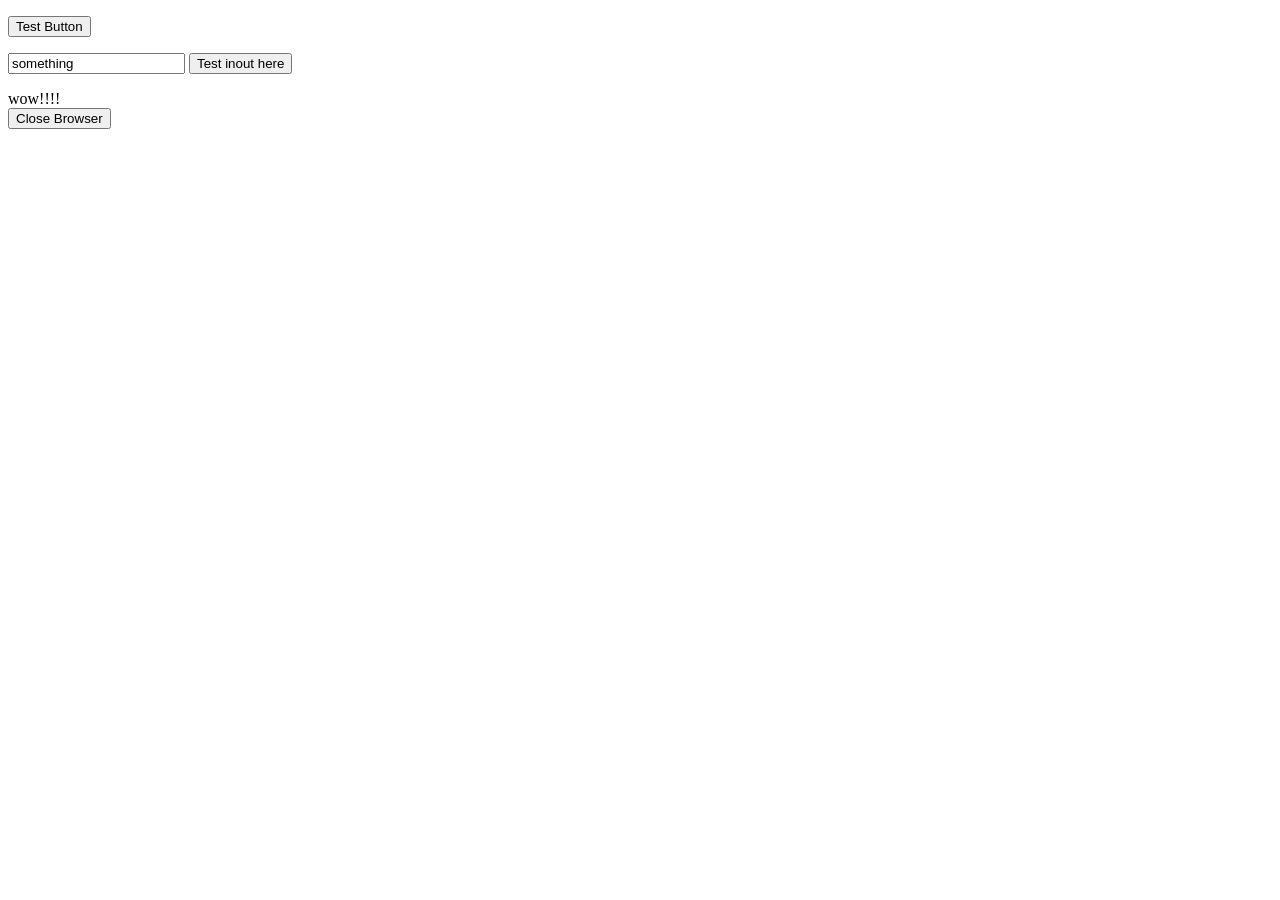
<file: index.html>
<!DOCTYPE html>
<html lang="en">
<head>
    <meta charset="UTF-8">
    <meta name="viewport" content="width=device-width, initial-scale=1.0">
    <title>Document</title>
   
</head>
<body>
    

    <p>
        <button id="test">Test Button</button>
    </p>

    <p>
        <input type="text" class="testInput" value="something">
        <button id="testInBtn">Test inout here</button>
    </p>

    <div class="message">wow!!!!</div>

    <button class="close">Close Browser</button>

    <script src="js/main.js"> </script>
</body>
</html>
</file>
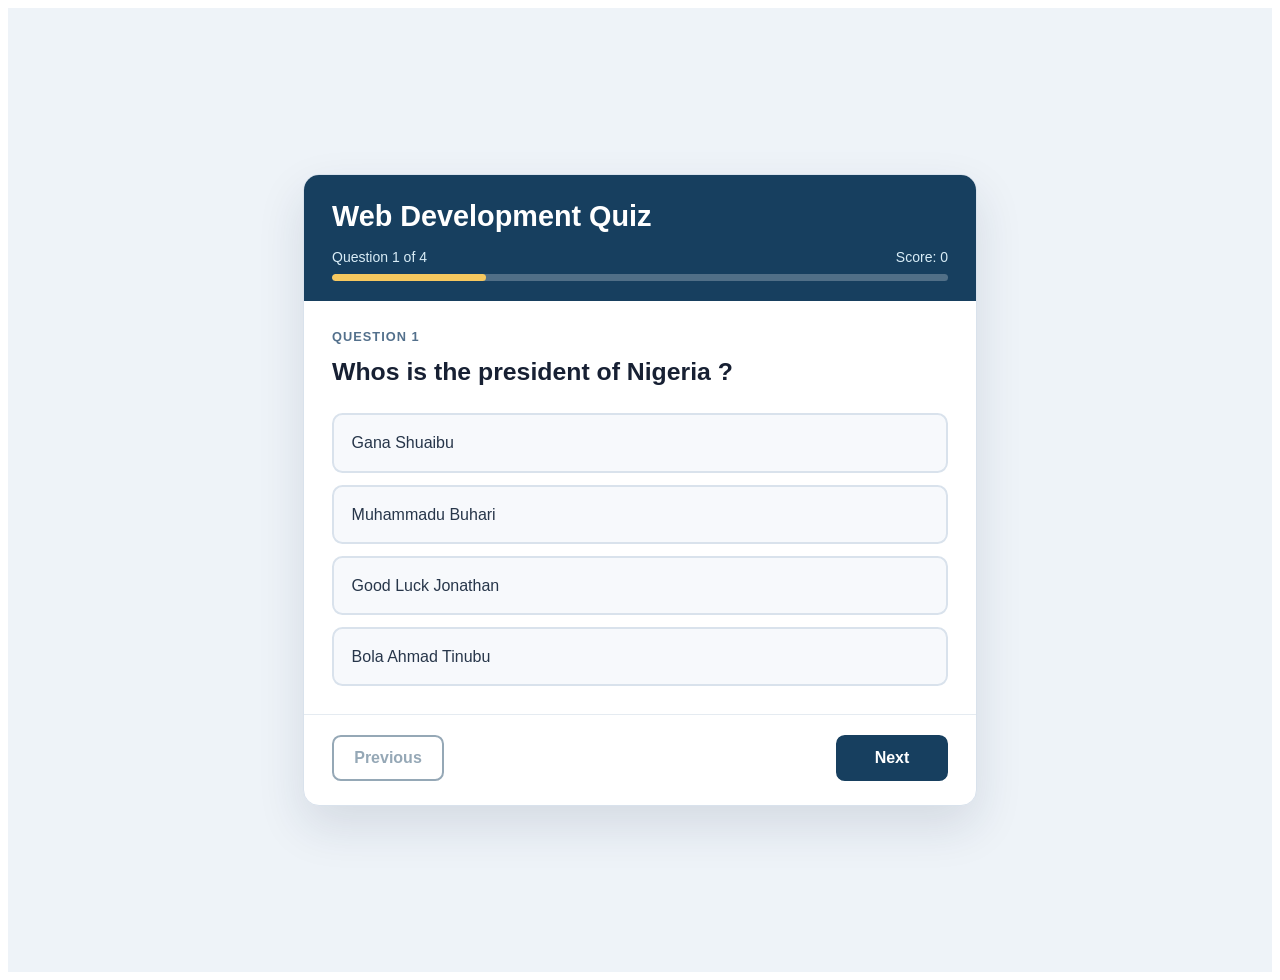
<file: quiz.html>
<!DOCTYPE html>
<html lang="en">
<head>
    <meta charset="UTF-8">
    <meta name="viewport" content="width=device-width, initial-scale=1.0">
    <title>Quiz</title>
    <link rel="stylesheet" href="css/quiz.css">
</head>
<body>
    <main class="quiBody">
        <section class="quiz-container" id="quiz" data-question-index="0" data-correct-answer="0">
            <header class="quiz-header">
                <h1 class="quiz-title">Web Development Quiz</h1>

                <div class="quiz-progress">
                    <span id="question-count"></span>
                    <span id="quiz-score">Score: 0</span>
                </div>

                <div class="progress-track" aria-hidden="true">
                    <div class="progress-bar" id="progress-bar"></div>
                </div>
            </header>

            <div class="quiz-content" aria-live="polite">
                
            </div>

            <nav class="quiz-navigation" aria-label="Quiz navigation">
                <button class="quiz-button previous" id="previous-button" type="button" disabled>
                    Previous
                </button>
                <button class="quiz-button next" id="next-button" type="button">
                    Next
                </button>
            </nav>
        </section>
    </main>

    <script src="js/quiz.js"></script>
</body>
</html>
</file>
<file: css/quiz.css>
.quiBody {
	min-height: 100vh;
	display: grid;
	place-items: center;
	padding: 2rem 1rem;
	color: #172033;
	background: #eef3f8;
	font-family: "Segoe UI", Tahoma, sans-serif;
}

.quiz-container {
	width: min(100%, 42rem);
	overflow: hidden;
	background: #ffffff;
	border: 1px solid #d9e2ec;
	border-radius: 1rem;
	box-shadow: 0 1.25rem 3rem rgba(28, 45, 70, 0.12);
}

.quiz-header {
	padding: 1.5rem 1.75rem 1.25rem;
	color: #ffffff;
	background: #173f5f;
}

.quiz-title {
	margin: 0;
	font-size: clamp(1.35rem, 4vw, 1.8rem);
	line-height: 1.2;
}

.quiz-progress {
	display: flex;
	align-items: center;
	justify-content: space-between;
	gap: 1rem;
	margin-top: 1rem;
	color: #d9edf7;
	font-size: 0.875rem;
}

.progress-track {
	height: 0.45rem;
	margin-top: 0.55rem;
	overflow: hidden;
	background: rgba(255, 255, 255, 0.25);
	border-radius: 999px;
}

.progress-bar {
	width: 0%;
	height: 100%;
	background: #f6c85f;
	border-radius: inherit;
	transition: width 180ms ease;
}

.quiz-content {
	padding: 1.75rem;
}

.question-number {
	margin: 0 0 0.65rem;
	color: #53708c;
	font-size: 0.8rem;
	font-weight: 700;
	letter-spacing: 0.08em;
	text-transform: uppercase;
}

.question {
	margin: 0 0 1.5rem;
	color: #172033;
	font-size: clamp(1.2rem, 3vw, 1.55rem);
	line-height: 1.4;
}

.options {
	display: grid;
	gap: 0.75rem;
	margin: 0;
	padding: 0;
	list-style: none;
}

.option {
	width: 100%;
	padding: 1rem 1.1rem;
	color: #27364a;
	text-align: left;
	background: #f7f9fc;
	border: 2px solid #d9e2ec;
	border-radius: 0.65rem;
	cursor: pointer;
	font: inherit;
	line-height: 1.45;
	transition: border-color 150ms ease, background-color 150ms ease, transform 150ms ease;
}

.option:hover:not(:disabled),
.option:focus-visible {
	background: #edf5fb;
	border-color: #3282b8;
	outline: none;
	transform: translateY(-1px);
}

.option.selected {
	color: #173f5f;
	background: #e4f1f8;
	border-color: #3282b8;
}

.option.correct {
	color: #155d45;
	background: #e4f5ed;
	border-color: #35a276;
}

.option.incorrect {
	color: #8a2f36;
	background: #fcebed;
	border-color: #d9656c;
}

.option:disabled {
	cursor: default;
}

.quiz-navigation {
	display: flex;
	justify-content: space-between;
	gap: 0.75rem;
	padding: 1.25rem 1.75rem 1.5rem;
	border-top: 1px solid #e5ebf1;
}

.quiz-button {
	min-width: 7rem;
	padding: 0.75rem 1rem;
	color: #ffffff;
	background: #173f5f;
	border: 2px solid #173f5f;
	border-radius: 0.55rem;
	cursor: pointer;
	font: inherit;
	font-weight: 700;
	transition: background-color 150ms ease, border-color 150ms ease, opacity 150ms ease;
}

.quiz-button:hover:not(:disabled),
.quiz-button:focus-visible {
	background: #245b7d;
	border-color: #245b7d;
	outline: none;
}

.quiz-button.previous {
	color: #173f5f;
	background: transparent;
}

.quiz-button.previous:hover:not(:disabled),
.quiz-button.previous:focus-visible {
	color: #ffffff;
}

.quiz-button:disabled {
	cursor: not-allowed;
	opacity: 0.45;
}

.quiz-score {
	padding: 2rem 1.75rem;
	text-align: center;
}

.quiz-score h2 {
	margin: 0 0 0.5rem;
	color: #173f5f;
}

.quiz-score p {
	margin: 0;
	color: #53708c;
}

@media (max-width: 30rem) {
	.quiz-content,
	.quiz-header,
	.quiz-navigation {
		padding-right: 1rem;
		padding-left: 1rem;
	}

	.quiz-navigation {
		flex-direction: column-reverse;
	}

	.quiz-button {
		width: 100%;
	}
}
</file>
